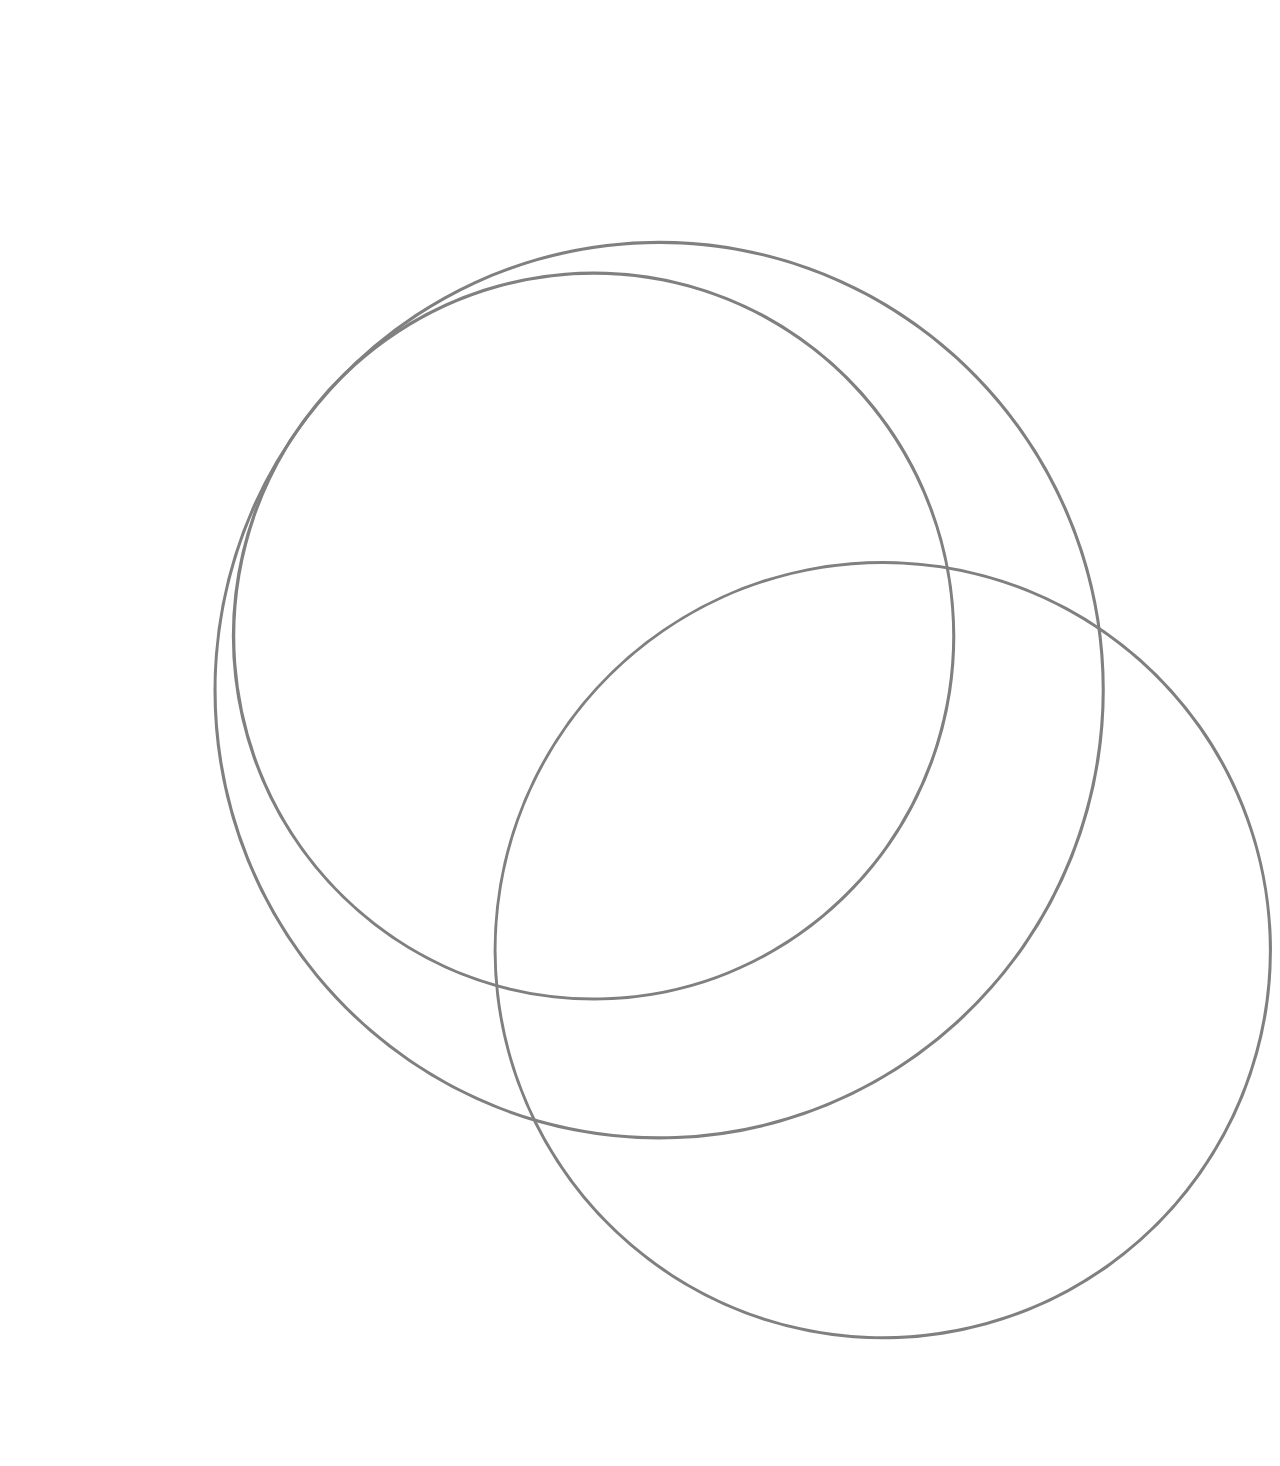
<file: fish.html>
<!doctype html>

<html lang="en">
<head>
  <meta charset="utf-8">

  <title>Annie Xue</title>
  <meta name="description" content="Annie Xue's Portfolio">
  <link rel="stylesheet" href="css/fish.css">
  <!--[if lt IE 9]>
    <script src="https://cdnjs.cloudflare.com/ajax/libs/html5shiv/3.7.3/html5shiv.js"></script>
  <![endif]-->
</head>

<body>

<svg xmlns="http://www.w3.org/2000/svg" viewBox="0 0 1227.9 1404.34">

    <title>fish_process</title>
    <g id="Layer_2" data-name="Layer 2"><g id="Layer_1-2" data-name="Layer 1">

        <path class="cls-1" d="M1062.48,662.67c-.14,89.36-27.61,177.4-79.06,250.54-50,71.11-121.47,126.51-203.09,156.6a430,430,0,0,1-265.09,10c-83.6-23.85-158.74-73.64-213.92-140.74A435.74,435.74,0,0,1,203.9,696.39c-6.83-89.74,14.21-180.57,60.55-257.78a434.62,434.62,0,0,1,190-170.56c82-37.7,175.55-48.23,263.95-30.16,85.49,17.48,164.41,61.69,224.51,124.88A435.89,435.89,0,0,1,1057.27,595a443.7,443.7,0,0,1,5.21,67.71,1.5,1.5,0,0,0,3,0,442.35,442.35,0,0,0-21.17-135.18A437.25,437.25,0,0,0,895.52,316,429.82,429.82,0,0,0,394.93,297.8,436.66,436.66,0,0,0,201,628.25,443,443,0,0,0,211.83,766a436.17,436.17,0,0,0,242.34,294.43,430,430,0,0,0,388.52-16.11,436.52,436.52,0,0,0,217.79-315.19,450.73,450.73,0,0,0,5-66.46A1.5,1.5,0,0,0,1062.48,662.67Z"/>

        <path class="cls-1" d="M1224.9,915.26A375.16,375.16,0,1,1,694.77,573.5C766.36,541,847.89,532,924.92,547.64a375.57,375.57,0,0,1,295.58,309.9,382,382,0,0,1,4.4,57.72,1.5,1.5,0,0,0,3,0c-.14-78.26-24.49-155.39-70-219.16a378.07,378.07,0,1,0,65.55,277,387.67,387.67,0,0,0,4.41-57.85A1.5,1.5,0,0,0,1224.9,915.26Z"/>

        <path class="cls-1" d="M917.26,610.16a354.74,354.74,0,0,1-64.37,203.42C812.39,871,754.63,915.66,688.7,940a348.32,348.32,0,0,1-215.29,7.9c-67.44-19.38-128-59.58-172.61-113.72a352.86,352.86,0,0,1-79.06-197.28c-5.37-72.45,11.63-145.71,49-208.06a352.19,352.19,0,0,1,154.4-138.47,346.16,346.16,0,0,1,395.57,77.22A353.17,353.17,0,0,1,913.1,555.68a361.33,361.33,0,0,1,4.16,54.48,1.5,1.5,0,0,0,3,0c-.15-73.3-22.74-145.59-65.16-205.46a349.47,349.47,0,0,0-557.25-19.62,355.22,355.22,0,0,0,127,548.06,351.29,351.29,0,0,0,214.39,24c69.92-14.3,134.52-50.53,183.61-102.27a355.73,355.73,0,0,0,93.25-190.13,365.69,365.69,0,0,0,4.17-54.61A1.5,1.5,0,0,0,917.26,610.16Z"/>

        <!-- <path class="cls-1" d="M733.62,354.44a350.2,350.2,0,1,1-4.26-55,358.76,358.76,0,0,1,4.26,55,1.5,1.5,0,0,0,3,0,353.68,353.68,0,1,0-4.16,54.4,362.89,362.89,0,0,0,4.16-54.4A1.5,1.5,0,0,0,733.62,354.44Z"/>

        <path class="cls-1" d="M659.44,713.68a269.89,269.89,0,1,1-3.29-42.44,276.63,276.63,0,0,1,3.29,42.44,1.5,1.5,0,0,0,3,0,273.34,273.34,0,1,0-3.19,41.89,281,281,0,0,0,3.19-41.89A1.5,1.5,0,0,0,659.44,713.68Z"/>

        <path class="cls-1" d="M513.34,992c-.34,8.4-6.77,15.43-15.43,15.43a15.44,15.44,0,0,1,0-30.87c8.68.09,15.09,7,15.43,15.44.08,1.92,3.08,1.93,3,0-.4-10.05-8.1-18.4-18.43-18.44a18.44,18.44,0,0,0,0,36.87c10.33,0,18-8.42,18.43-18.43C516.42,990,513.42,990,513.34,992Z"/>

        <path class="cls-1" d="M974.44,871.3c-.28,61.31-39.16,117.63-97,138.62-58,21.07-124.55,3-164-44.47C673.76,917.75,668.6,848,700.74,795c32-52.88,95.43-80.6,156-68.15C916.2,739,963.16,788.29,972.65,848.21a152.58,152.58,0,0,1,1.79,23.09,1.5,1.5,0,0,0,3,0c-.29-62.51-39.8-119.61-98.58-141.28-59.5-21.94-128.31-3-168.39,46-39.8,48.71-45,119.21-12.32,173.08,32.5,53.66,96.52,81.88,158.07,69.8,61.19-12,110-62.77,119.43-124.41a158.31,158.31,0,0,0,1.79-23.22A1.5,1.5,0,0,0,974.44,871.3Z"/>

        <path class="cls-1" d="M884.18,1041.54c-.28,78-49.94,149.59-123.51,176.2s-158.19,3.5-208.18-56.76c-50.24-60.55-56.79-148.93-16.08-216.26S657.78,842.13,734.83,858c75.22,15.54,134.73,77.72,147,153.54a191.41,191.41,0,0,1,2.37,30,1.5,1.5,0,0,0,3,0c-.28-78.95-50.27-151.21-124.47-178.63C687.62,835.15,600.8,858.75,550,920.48c-50.74,61.58-57.46,151-16.13,219.39C575,1208,656.27,1243.72,734.3,1228.2c77.19-15.36,138.62-79.45,150.62-157.25a197,197,0,0,0,2.26-29.41A1.5,1.5,0,0,0,884.18,1041.54Z"/>

        <path class="cls-1" d="M884.26,1196.08c-.28,85.27-54.47,163.56-134.78,192.87A205.27,205.27,0,0,1,521,1327.25c-55.19-66.29-62.53-163.17-18-237a205.24,205.24,0,0,1,216.69-95.37c82.83,16.71,148.49,85.11,161.93,168.5a210,210,0,0,1,2.58,32.74,1.5,1.5,0,0,0,3,0,208.41,208.41,0,0,0-137-195.76c-82.1-30-176.75-4-232.19,63.48S455.41,1229.28,500.81,1304a208.27,208.27,0,0,0,219.74,96.19c84.22-17,151.13-87,164.23-172a214.19,214.19,0,0,0,2.48-32.19A1.5,1.5,0,0,0,884.26,1196.08Z"/>

        <path class="cls-1" d="M893.28,989c-.29,40.43-25.79,77.49-64,91.27s-81.85,1.78-107.77-29.41c-26.13-31.45-29.4-77.44-8.12-112.33C734.45,904,776,885.81,815.71,893.93c44.86,9.18,77.25,49.51,77.57,95.08a1.5,1.5,0,0,0,3,0c-.3-41.83-26.73-79.93-66.22-94.16S745,893.38,718.54,926c-26.26,32.47-29.54,79.24-7.76,115a101,101,0,0,0,105.06,46.12c46.46-9.17,80.11-51,80.44-98.1A1.5,1.5,0,0,0,893.28,989Z"/>

        <path class="cls-1" d="M735.35,858.15c-.28,56.73-36.26,108.76-89.81,128.11s-114.69,2.65-151.08-40.94c-36.79-44.06-41.62-108.51-11.93-157.61C512,739,570.34,713.34,626.16,724.62c55,11.11,98.54,56.47,107.49,111.86a140.48,140.48,0,0,1,1.7,21.67,1.5,1.5,0,0,0,3,0c-.29-57.66-36.58-110.37-90.76-130.54-55.07-20.51-118.89-3.14-156.09,42.26-36.92,45.06-41.76,110.34-11.56,160.24,30.08,49.7,89.37,75.83,146.35,64.6C683,983.55,728.1,936.42,736.75,879.27a144.84,144.84,0,0,0,1.6-21.12A1.5,1.5,0,0,0,735.35,858.15Z"/>

        <path class="cls-1" d="M229.21,843.27c-.28,47-29.89,90.11-74.21,106.32-44.58,16.3-95.72,2.45-126.09-34s-34.47-89.9-10-130.61,72.86-62,119.3-52.77c45.76,9.16,82,46.78,89.54,92.83a115.75,115.75,0,0,1,1.45,18.21,1.5,1.5,0,0,0,3,0c-.29-48.16-30.52-92.13-75.78-109-45.83-17.07-99-2.69-130.06,35-30.93,37.53-35.14,92-10,133.75,25,41.57,74.43,63.5,122,54.28,47.44-9.2,85.3-48.61,92.51-96.4a122.86,122.86,0,0,0,1.34-17.66A1.5,1.5,0,0,0,229.21,843.27Z"/>

        <path class="cls-1" d="M194.27,959.74c-6.53,36-32.85,65.81-68.14,75.93a96,96,0,0,1-110.79-138c18.88-34.79,58.48-54.84,97.7-49.31a96,96,0,0,1,81.23,111.39c-.31,1.89,2.58,2.7,2.9.79,7.7-47.2-19.11-94.51-64.6-110.48-39.21-13.78-84-1-110,31.4C-3.06,913.35-6.24,959,14.72,994.09A99.84,99.84,0,0,0,112,1041.6c42.81-5.38,77.46-38.76,85.15-81.07C197.51,958.65,194.62,957.84,194.27,959.74Z"/>

        <path class="cls-1" d="M380.82,656.94c-.28,52.3-33.39,100.31-82.76,118.19s-106.13,2.47-139.75-38-38.17-99.65-11.09-144.81S228.32,523.26,280,533.7c50.7,10.23,90.87,52,99.2,103a130.47,130.47,0,0,1,1.61,20.23,1.5,1.5,0,0,0,3,0c-.29-53.47-34-102.31-84.34-120.85-50.71-18.68-109.4-2.7-143.7,39S116.92,677.33,145,723.59c27.81,45.86,82.57,69.95,135.18,59.63,52.4-10.29,94.11-53.8,102.16-106.59a135.12,135.12,0,0,0,1.51-19.69A1.5,1.5,0,0,0,380.82,656.94Z"/>

        <path class="cls-2" d="M926.17,986.51c-7.28,6.5-14.82,12.79-22.55,18.81-5.28,4.14-10.68,8.14-16.19,12a433.09,433.09,0,0,1-56.67,33.9c-3.1,1.55-6.24,3.07-9.38,4.55s-6.07,2.81-9.17,4.18a6.83,6.83,0,0,1-.89.37c-.41.18-.78.37-1.18.51-2.48,1.11-5,2.18-7.43,3.18l-1.08.45c-2.51,1-5,2.07-7.57,3l-1.19.44c-.55.26-1.1.44-1.66.67-2.4.92-4.84,1.81-7.28,2.69l-1,.34a3.12,3.12,0,0,1-.74.26c-.3.11-.59.22-.93.33-1.77.63-3.55,1.26-5.32,1.85a.68.68,0,0,0-.26.07c-.66.26-1.37.48-2.07.7-.89.34-1.77.63-2.7.89q-3.66,1.21-7.32,2.33c-.62.18-1.22.41-1.84.55-3.07.93-6.14,1.82-9.25,2.67h0c-2,.55-4,1.1-6.07,1.62-.14,0-.25.08-.4.11a3.29,3.29,0,0,1-.78.23c-4.58,1.18-9.2,2.29-13.82,3.32-2,.48-4.11.93-6.18,1.33-1.7.37-3.4.71-5.14,1s-3.17.63-4.8.92c-1.81.33-3.59.67-5.4,1-2.4.45-4.8.82-7.24,1.19-4.85.74-9.73,1.4-14.61,2l-6.87.78c-2.11.22-4.25.41-6.4.59-1.51.15-3,.3-4.58.41-.85.07-1.7.11-2.59.18s-1.73.11-2.62.19-1.7.11-2.59.14l-4,.23c-1.85.11-3.7.18-5.55.25-.77,0-1.55,0-2.33.08-2.36.11-4.73.15-7.13.18s-5,.08-7.58.08a437.22,437.22,0,0,1-62.66-4.48c-1.92-.25-3.84-.55-5.73-.85-1-.14-2-.33-3-.48-2.18-.37-4.36-.74-6.5-1.14s-4.07-.74-6.1-1.15l-1.92-.33-6.77-1.44c-.11,0-.18,0-.3-.08-2.21-.48-4.39-1-6.57-1.48-.37-.11-.78-.18-1.15-.29-1.89-.41-3.81-.89-5.69-1.37-.71-.18-1.37-.33-2-.52-2.29-.59-4.54-1.18-6.8-1.81-2.44-.66-4.88-1.37-7.32-2.07l-2.66-.77a8.45,8.45,0,0,1-.81-.26,437.27,437.27,0,0,1-283.2-265.86,111.37,111.37,0,0,0-6.32-18.15c2,6.13,4.06,12.16,6.32,18.15a116.17,116.17,0,0,1-22.36,102,104.76,104.76,0,0,1-9.91,10.68,96.6,96.6,0,0,0-12.64-33.71s0-.07-.12-.11a95.41,95.41,0,0,0-15.41-19.48A274.14,274.14,0,0,1,114.4,725.38a278,278,0,0,1,21-120.25,2.32,2.32,0,0,0,.3.26,123.48,123.48,0,0,1,83.4-75A437.18,437.18,0,0,1,328.25,350.91a354,354,0,0,1,406.48-57.07,357.88,357.88,0,0,1,4.14,54.45c0,3.32,0,6.65-.15,10s-.22,6.43-.41,9.61c0,.52,0,1-.07,1.55-.15,2.44-.3,4.84-.52,7.25-.07,1.29-.18,2.58-.33,3.84-.15,2-.33,4.1-.59,6.14-.08,1-.19,2.07-.34,3.1-.18,1.7-.4,3.4-.62,5.1-.19,1.52-.41,3-.63,4.55-.3,2.29-.67,4.58-1,6.84-.07.44-.15.85-.22,1.29-.33,2.18-.74,4.33-1.15,6.47-.25,1.44-.51,2.89-.81,4.29-.15.81-.33,1.63-.52,2.4-.4,2.18-.88,4.37-1.36,6.51-.67,2.88-1.34,5.73-2,8.54-1.37,5.4-2.84,10.72-4.47,16a2.81,2.81,0,0,1-.19.62c-.44,1.56-1,3.11-1.47,4.66-.56,1.85-1.15,3.7-1.78,5.51-.81,2.4-1.66,4.8-2.51,7.17-.48,1.37-1,2.74-1.52,4.07-.77,2.1-1.59,4.21-2.44,6.32-.15.37-.26.7-.4,1-.93,2.3-1.85,4.55-2.85,6.81-.3.81-.67,1.58-1,2.36-1.11,2.55-2.25,5.07-3.4,7.58-1.33,2.85-2.66,5.65-4.07,8.46-1.1,2.3-2.25,4.55-3.43,6.77-.37.74-.78,1.48-1.15,2.22-1.37,2.55-2.77,5.06-4.18,7.57-1.51,2.74-3.06,5.44-4.69,8.1-1.85,3.14-3.77,6.21-5.73,9.24-1.3,2.07-2.66,4.11-4,6.14a12.85,12.85,0,0,1-.89,1.33c-1.22,1.85-2.51,3.66-3.81,5.47a25.45,25.45,0,0,1-1.51,2.14c-1.55,2.22-3.18,4.44-4.81,6.58q-2.72,3.66-5.54,7.25a.93.93,0,0,1-.19.22c-1.88,2.4-3.84,4.77-5.8,7.14s-4,4.73-6.06,7.06-4.11,4.62-6.21,6.87c-1.89,2.07-3.85,4.14-5.84,6.18-2.7,2.77-5.44,5.5-8.25,8.13-1.29,1.29-2.58,2.55-3.92,3.73-.92.93-1.88,1.78-2.84,2.66-1.89,1.74-3.81,3.48-5.77,5.18-5.06,3.95-10,8.09-14.82,12.35l0,0-.33.3a380.13,380.13,0,0,0-47.5,50.09c-2.07,2.55-4.07,5.17-6,7.83a376.53,376.53,0,0,0-27.06,41.48q-4.81,8.6-9.17,17.41c-1.47,3-2.92,6-4.32,9-1.11,2.33-2.18,4.7-3.18,7.06q-6.54,14.8-11.75,30.28c-2,5.8-3.81,11.71-5.51,17.67a378.88,378.88,0,0,0-14.53,104.28q0,17.29,1.55,34.23c.22,2.44.45,4.84.74,7.28s.52,4.77.85,7.14c.19,1.7.41,3.4.67,5.06.15,1.15.29,2.25.48,3.36s.29,2,.44,3c.37,2.47.81,4.91,1.26,7.39l.22,1.11a4.86,4.86,0,0,0,.15.81c.44,2.48.89,4.92,1.4,7.32,0,.11,0,.22.08.3a5.06,5.06,0,0,0,.18.77,17,17,0,0,0,1.3,6.21v0a17.26,17.26,0,0,0,32.34-1.55,1.07,1.07,0,0,0,.19.07,188.07,188.07,0,0,1,13.45-37.48c1.55-3.18,3.18-6.32,4.92-9.39.7-1.33,1.44-2.59,2.22-3.88s1.7-2.85,2.55-4.25c0,0,0,0,0,0,1.08-1.77,2.22-3.47,3.37-5.21s2.29-3.37,3.43-5c1-1.33,2-2.62,3-3.95.7-1,1.44-2,2.22-2.89,1-1.33,2.07-2.62,3.14-3.92,1-1.14,1.89-2.25,2.89-3.36,1.11-1.29,2.25-2.55,3.4-3.81.77-.88,1.59-1.77,2.44-2.62.44-.45.88-.93,1.33-1.37.92-1,1.88-2,2.88-2.92,2-2,4.07-3.88,6.14-5.77,1-.92,2.07-1.85,3.1-2.73a8.28,8.28,0,0,1,.67-.56c1.37-1.18,2.77-2.36,4.17-3.51.12-.07.19-.15.3-.22,1.48-1.18,3-2.37,4.55-3.51s3.07-2.29,4.65-3.44c1.34-.92,2.7-1.89,4.07-2.77s2.63-1.74,4-2.59c1.11-.7,2.22-1.41,3.37-2.07s2.62-1.59,4-2.33,2.78-1.59,4.18-2.33l0,0c1.55-.85,3.14-1.66,4.73-2.43,1.07-.56,2.14-1.08,3.22-1.59,1.33-.67,2.69-1.3,4.06-1.89,3.55-1.63,7.17-3.1,10.87-4.51.29-.11.59-.22.85-.3,1.74-.66,3.51-1.29,5.29-1.88,1.95-.7,3.88-1.29,5.84-1.89q2.49-.77,5-1.44c.88-.22,1.77-.48,2.66-.66,1.81-.52,3.58-.93,5.4-1.33,3.54-.82,7.17-1.52,10.79-2.11a2.65,2.65,0,0,1,.59-.07c1.74-.3,3.44-.56,5.18-.78,2.32-.33,4.65-.59,7-.81a178,178,0,0,1,18.41-.93,189.45,189.45,0,0,1,98.81,27.73q7.2,4.38,14,9.42a95.16,95.16,0,0,0-13.86-.44A96.49,96.49,0,0,0,785,890.14a102.06,102.06,0,0,0-59.85,33.08c-1.66,1.89-3.29,3.81-4.73,5.81a73.28,73.28,0,0,0-4.88,6.87q-6,7.32-12.75,14a188.73,188.73,0,0,1-72.23,44.77c-5.07,1.26-10,2.74-14.94,4.4,5.07-1.26,10.06-2.74,14.94-4.4a208.75,208.75,0,0,1,51-6.28q9,0,17.75.77a206.42,206.42,0,0,1,66,16.71c1.15.56,2.29,1.07,3.48,1.59A150.76,150.76,0,0,0,886.32,1010a135.51,135.51,0,0,0,17.75-8.47A145.09,145.09,0,0,0,926.17,986.51Z"/></g></g></svg>

</body>
</html>
</file>
<file: css/fish.css>
.cls-1{
    fill:gray;
}
.cls-2{
    fill:#f36c42;
}
</file>
